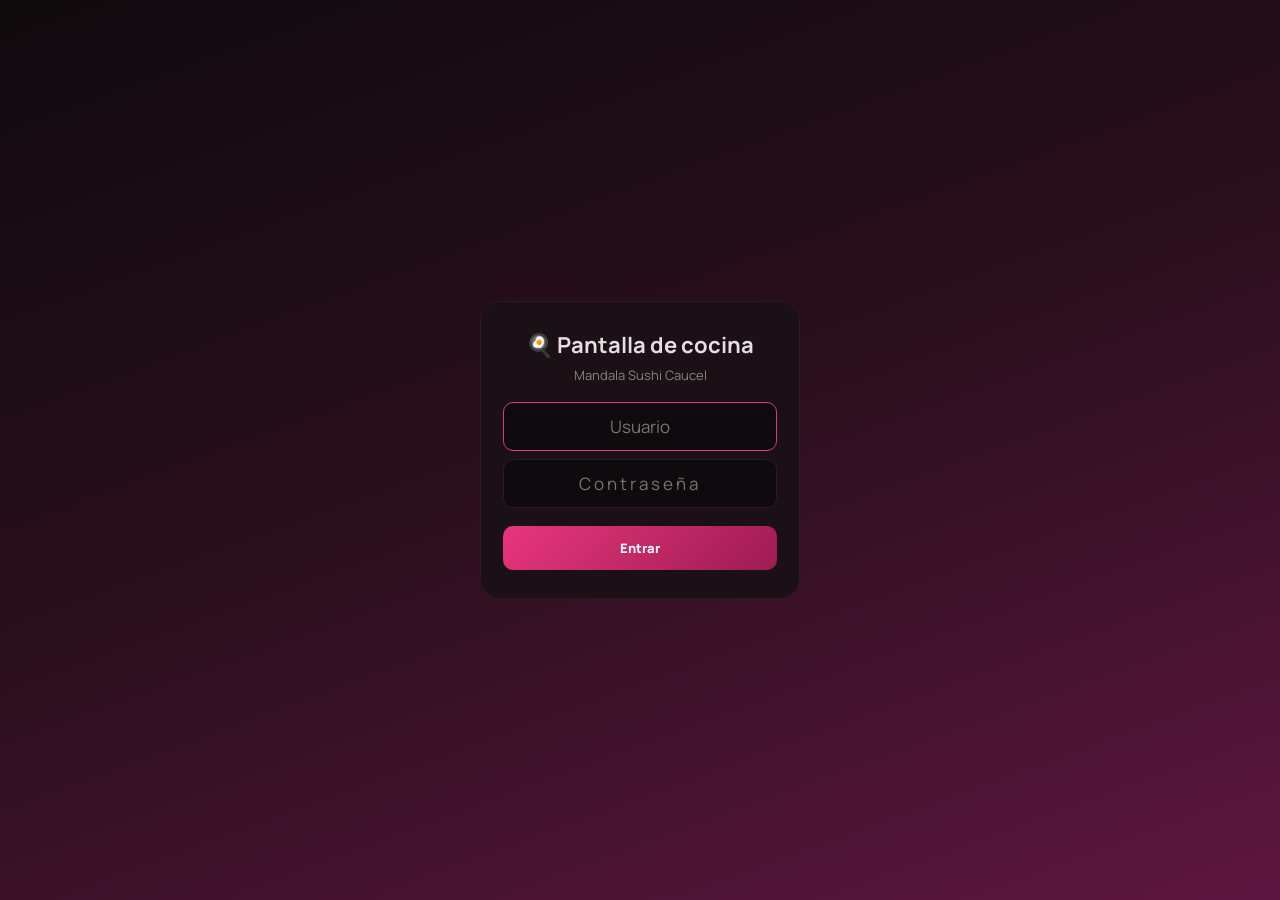
<file: admin/cocina.html>
<!DOCTYPE html>
<html lang="es">
<head>
<meta charset="UTF-8">
<meta name="viewport" content="width=device-width, initial-scale=1.0">
<meta name="theme-color" content="#1c0d14">
<title>KDS · Mandala Sushi</title>
<link rel="icon" type="image/png" href="../logo.png">
<link rel="preconnect" href="https://fonts.googleapis.com">
<link rel="preconnect" href="https://fonts.gstatic.com" crossorigin>
<link href="https://fonts.googleapis.com/css2?family=Manrope:wght@500;700;800&display=swap" rel="stylesheet">
<link rel="stylesheet" href="cocina.css">
</head>
<body>

<div class="pin-screen" id="pinScreen">
  <div class="pin-card">
    <h1>🍳 Pantalla de cocina</h1>
    <p>Mandala Sushi Caucel</p>
    <input type="text" id="loginUser" placeholder="Usuario" autocomplete="off" autofocus>
    <input type="password" id="loginPass" placeholder="Contraseña">
    <button class="btn btn-primary" id="loginBtn">Entrar</button>
    <div class="pin-err hidden" id="loginErr">Usuario o contraseña incorrectos</div>
  </div>
</div>

<div class="kds hidden" id="kdsApp">
  <header>
    <div class="hd-left">
      <span class="hd-clock" id="hdClock"></span>
      <h1>🍳 Mandala Sushi · Cocina</h1>
    </div>
    <div class="hd-actions">
      <span class="hd-user" id="hdUser"></span>
      <button class="btn ghost fullscreen-btn" id="fullscreenBtn" title="Pantalla completa">⛶</button>
      <label class="switch" title="Sonido">
        <input type="checkbox" id="soundToggle" checked>
        <span>🔔</span>
      </label>
      <label class="switch" title="Auto-pasar a Listo al imprimir">
        <input type="checkbox" id="autoNextToggle">
        <span>⏩</span>
      </label>
      <button class="btn ghost" id="logoutBtn">Salir</button>
    </div>
  </header>

  <div class="columns" id="columns">
    <div class="col col-nuevo">
      <div class="col-head"><span class="col-dot dot-red"></span>Nuevos <b id="cntNuevo">0</b></div>
      <div class="col-body" id="colNuevo"></div>
    </div>
    <div class="col col-preparando">
      <div class="col-head"><span class="col-dot dot-yellow"></span>Preparando <b id="cntPreparando">0</b></div>
      <div class="col-body" id="colPreparando"></div>
    </div>
    <div class="col col-listo">
      <div class="col-head"><span class="col-dot dot-green"></span>Listos <b id="cntListo">0</b></div>
      <div class="col-body" id="colListo"></div>
    </div>
  </div>

  <div class="status-bar" id="statusBar">
    <span id="refreshNote">Conectando...</span>
    <span class="sound-warn hidden" id="soundWarn">🔇 Silenciado</span>
  </div>
</div>

<div class="toast hidden" id="toast"></div>

<script src="../js/config/brand-config.js"></script>
<script src="cocina.js"></script>
</body>
</html>
</file>
<file: admin/cocina.css>
:root {
  --bg: #0f0a0d;
  --card: #1a1016;
  --text: #e8dde2;
  --muted: #8a8280;
  --border: #2a1a24;
  --primary: #e8367c;
  --red: #ff4d6a;
  --yellow: #f0a500;
  --green: #25d366;
  --radius: 14px;
  --col-nuevo-bg: rgba(255,77,106,.08);
  --col-prep-bg: rgba(240,165,0,.08);
  --col-list-bg: rgba(37,211,102,.08);
}
* { box-sizing: border-box; -webkit-tap-highlight-color: transparent; }
html, body { margin:0; padding:0; height:100%; overflow:hidden; }
body {
  font-family:"Manrope",-apple-system,BlinkMacSystemFont,"Segoe UI",Roboto,Arial,sans-serif;
  background:var(--bg); color:var(--text); display:flex; flex-direction:column;
}
.hidden { display:none !important; }
button { font-family:inherit; cursor:pointer; border:none; }
.btn {
  border-radius:10px; padding:9px 14px; font-weight:800; font-size:13px;
  transition:all .15s;
}
.btn:active { transform:scale(.97); }
.btn-primary { background:linear-gradient(135deg,var(--primary),#9e1c52); color:#fff; }
.btn.ghost { background:rgba(255,255,255,.07); border:1px solid var(--border); color:var(--text); }

/* PIN */
.pin-screen {
  position:fixed; inset:0; z-index:50;
  background:linear-gradient(160deg,#0f0a0d 0%,#2a0f1c 48%,#5e1640 100%);
  display:flex; align-items:center; justify-content:center; padding:20px;
}
.pin-card {
  background:#1a1016; border:1px solid var(--border); border-radius:20px;
  padding:28px 22px; width:100%; max-width:320px; text-align:center;
}
.pin-card h1 { margin:0; font-size:22px; }
.pin-card p { margin:6px 0 18px; color:var(--muted); font-size:13px; }
.pin-card input {
  width:100%; text-align:center; font-size:17px;
  border:1px solid var(--border); border-radius:10px; padding:12px;
  outline:none; font-family:inherit; background:#0f0a0d; color:var(--text);
  margin-bottom:8px;
}
#loginPass { letter-spacing:3px; }
.pin-card input:focus { border-color:var(--primary); }
.pin-card .btn { width:100%; margin-top:10px; padding:13px; }
.pin-err { color:var(--red); font-weight:800; font-size:13px; margin-top:10px; }

/* HEADER */
.kds > header {
  background:linear-gradient(160deg,#1c1017 0%,#3a1526 48%,#6a1a3c 100%);
  padding:10px 16px; display:flex; justify-content:space-between; align-items:center;
  gap:12px; flex-shrink:0; border-bottom:1px solid var(--border);
}
.hd-left { display:flex; align-items:center; gap:14px; }
.hd-clock { font-size:22px; font-weight:800; font-variant-numeric:tabular-nums; }
.hd-left h1 { margin:0; font-size:16px; }
.hd-actions { display:flex; align-items:center; gap:6px; }
.hd-user { font-size:12px; opacity:.7; }
.fullscreen-btn { font-size:18px; padding:6px 10px; }
.switch { font-size:18px; background:rgba(255,255,255,.07); border-radius:8px; padding:4px 8px; cursor:pointer; }
.switch input { display:none; }
.switch span { opacity:.4; }
.switch input:checked+span { opacity:1; }

/* COLUMNS */
.columns {
  flex:1; display:flex; gap:0; overflow:hidden; min-height:0;
}
.col {
  flex:1; display:flex; flex-direction:column; min-width:0;
  border-right:1px solid var(--border);
}
.col:last-child { border-right:none; }
.col-head {
  padding:12px 16px; font-size:14px; font-weight:800;
  display:flex; align-items:center; gap:8px; flex-shrink:0;
  background:var(--bg); border-bottom:1px solid var(--border);
}
.col-head b { opacity:.5; font-size:12px; }
.col-dot { width:10px; height:10px; border-radius:50%; }
.dot-red { background:var(--red); box-shadow:0 0 8px var(--red); }
.dot-yellow { background:var(--yellow); box-shadow:0 0 8px var(--yellow); }
.dot-green { background:var(--green); box-shadow:0 0 8px var(--green); }
.col-body { flex:1; overflow-y:auto; padding:10px; display:flex; flex-direction:column; gap:10px; }
.col-nuevo .col-body { background:var(--col-nuevo-bg); }
.col-preparando .col-body { background:var(--col-prep-bg); }
.col-listo .col-body { background:var(--col-list-bg); }

/* ORDER CARD */
.kcard {
  background:var(--card); border:1px solid var(--border); border-radius:var(--radius);
  padding:14px; display:flex; flex-direction:column; gap:8px;
  animation:slideIn .2s ease;
}
@keyframes slideIn { from { opacity:0; transform:translateY(-10px); } to { opacity:1; transform:translateY(0); } }

.kcard.urgente { border-color:var(--red); box-shadow:0 0 16px rgba(255,77,106,.25); }
.kcard.alerta { animation:blink .8s infinite; }
@keyframes blink { 50% { border-color:var(--red); box-shadow:0 0 20px rgba(255,77,106,.4); } }

.kcard-top { display:flex; justify-content:space-between; align-items:center; }
.kcard-folio { font-size:22px; font-weight:800; }
.kcard-timer {
  font-size:14px; font-weight:800; padding:3px 10px; border-radius:999px;
}
.kcard-timer.t-ok { background:rgba(37,211,102,.15); color:var(--green); }
.kcard-timer.t-warn { background:rgba(240,165,0,.15); color:var(--yellow); }
.kcard-timer.t-urg { background:rgba(255,77,106,.15); color:var(--red); }
.kcard-meta { font-size:13px; color:var(--muted); display:flex; gap:12px; }
.kcard-items { font-size:13px; line-height:1.5; border-top:1px dashed var(--border); padding-top:8px; }
.kcard-item { display:flex; justify-content:space-between; padding:1px 0; }
.kcard-item .ki-qty { font-weight:800; margin-right:6px; }
.kcard-notes { font-size:12px; color:#cc8830; padding:6px 8px; background:rgba(240,165,0,.08); border-radius:8px; }
.kcard-actions { display:flex; gap:6px; }
.kcard-actions button {
  flex:1; padding:10px 8px; border-radius:10px; font-weight:800; font-size:13px;
  color:#fff; border:none; transition:all .15s;
}
.kcard-actions button:active { transform:scale(.97); }
.kact-iniciar { background:linear-gradient(135deg,var(--yellow),#c48800); }
.kact-listo { background:linear-gradient(135deg,var(--green),#1eb958); }

.empty-col { text-align:center; color:var(--muted); padding:40px 10px; font-size:13px; line-height:1.6; opacity:.6; }

/* STATUS BAR */
.status-bar {
  flex-shrink:0; background:var(--card); border-top:1px solid var(--border);
  padding:6px 16px; display:flex; justify-content:space-between; align-items:center;
  font-size:11.5px; color:var(--muted);
}
.sound-warn { color:var(--red); font-weight:700; }

/* TOAST */
.toast {
  position:fixed; left:50%; bottom:24px; transform:translateX(-50%);
  background:#2a1020; color:#fff; padding:12px 18px; border-radius:12px;
  font-size:13px; font-weight:800; z-index:60; border:1px solid var(--primary);
}

/* SCROLLBAR */
.col-body::-webkit-scrollbar { width:5px; }
.col-body::-webkit-scrollbar-track { background:transparent; }
.col-body::-webkit-scrollbar-thumb { background:var(--border); border-radius:10px; }
</file>
